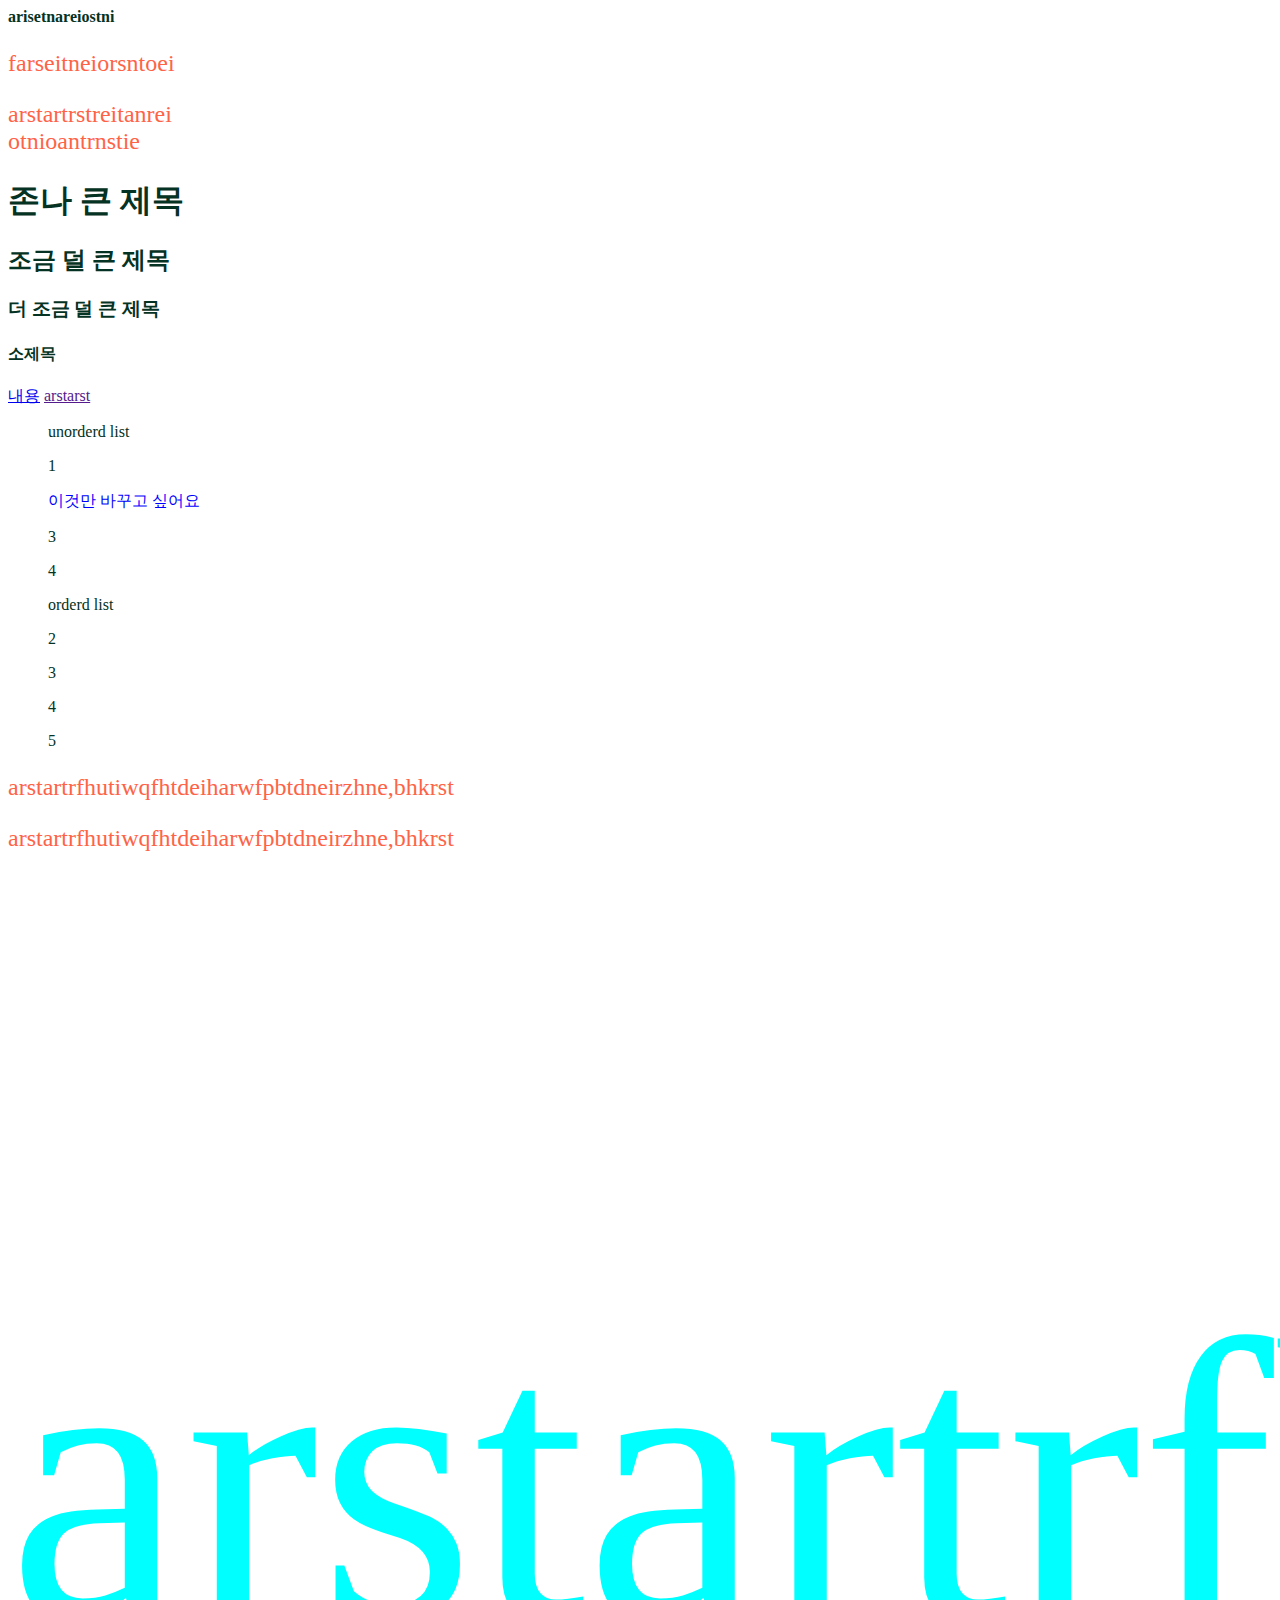
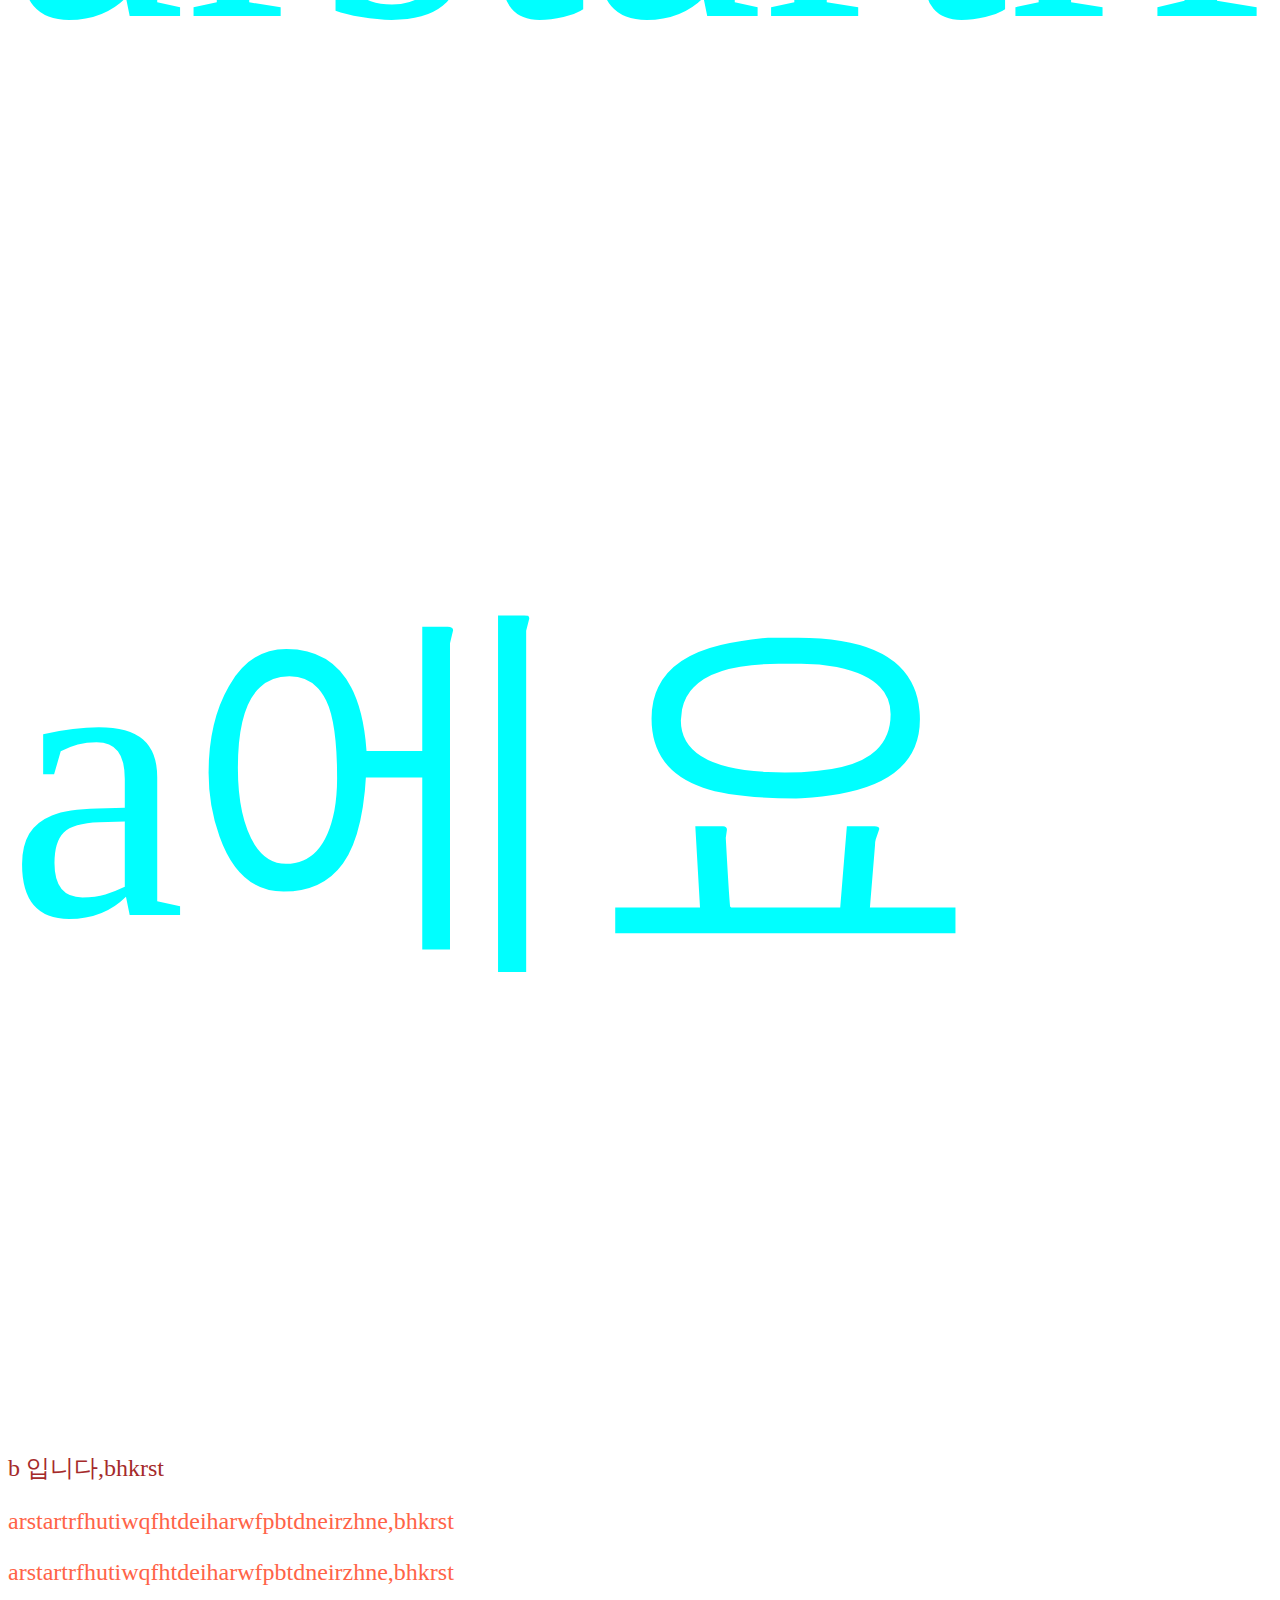
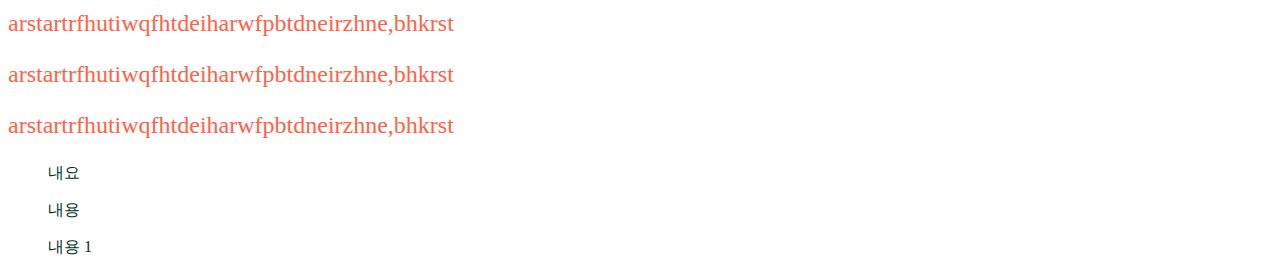
<file: arst/index.html>
<html>
  <head>
    <title>tlqkf</title>
    <link rel="stylesheet" href="style.css" />
  </head>
  <body>
    <strong>arisetnareiostni</strong>
    <p class="param first fuckyou" id="느거멍-꽝">farseitneiorsntoei</p>
    <p>arstartrstreitanrei<br />otnioantrnstie</p>
    <h1>존나 큰 제목</h1>
    <h2>조금 덜 큰 제목</h2>
    <h3>더 조금 덜 큰 제목</h3>
    <h4>소제목</h4>
    <a href="https://www.google.com" target="_blank">내용</a>
    <a href="">arstarst</a>
    <ul>
      unorderd list
    </ul>
    <ul>
      1
    </ul>
    <ul id="애미시발">
      이것만 바꾸고 싶어요
    </ul>
    <ul>
      3
    </ul>
    <ul>
      4
    </ul>
    <ol>
      orderd list
    </ol>
    <ol>
      2
    </ol>
    <ol>
      3
    </ol>
    <ol>
      4
    </ol>
    <ol>
      5
    </ol>

    <div>
      <p>arstartrfhutiwqfhtdeiharwfpbtdneirzhne,bhkrst</p>
      <p>arstartrfhutiwqfhtdeiharwfpbtdneirzhne,bhkrst</p>
      <p id="넌-특별해">arstartrfhutiwqfhtdeiharwfpbtdneirzhne,bhkrst</p>
      <p class="a" id="넌-특별해">a에요</p>
      <p class="a b c">b 입니다,bhkrst</p>
      <p>arstartrfhutiwqfhtdeiharwfpbtdneirzhne,bhkrst</p>
      <p>arstartrfhutiwqfhtdeiharwfpbtdneirzhne,bhkrst</p>
      <p>arstartrfhutiwqfhtdeiharwfpbtdneirzhne,bhkrst</p>
      <p>arstartrfhutiwqfhtdeiharwfpbtdneirzhne,bhkrst</p>
      <p>arstartrfhutiwqfhtdeiharwfpbtdneirzhne,bhkrst</p>
    </div>

    <div>
      <ol>
        내요
      </ol>
      <ol>
        내용
      </ol>
      <ol>
        내용 1
      </ol>
    </div>
  </body>
</html>
</file>
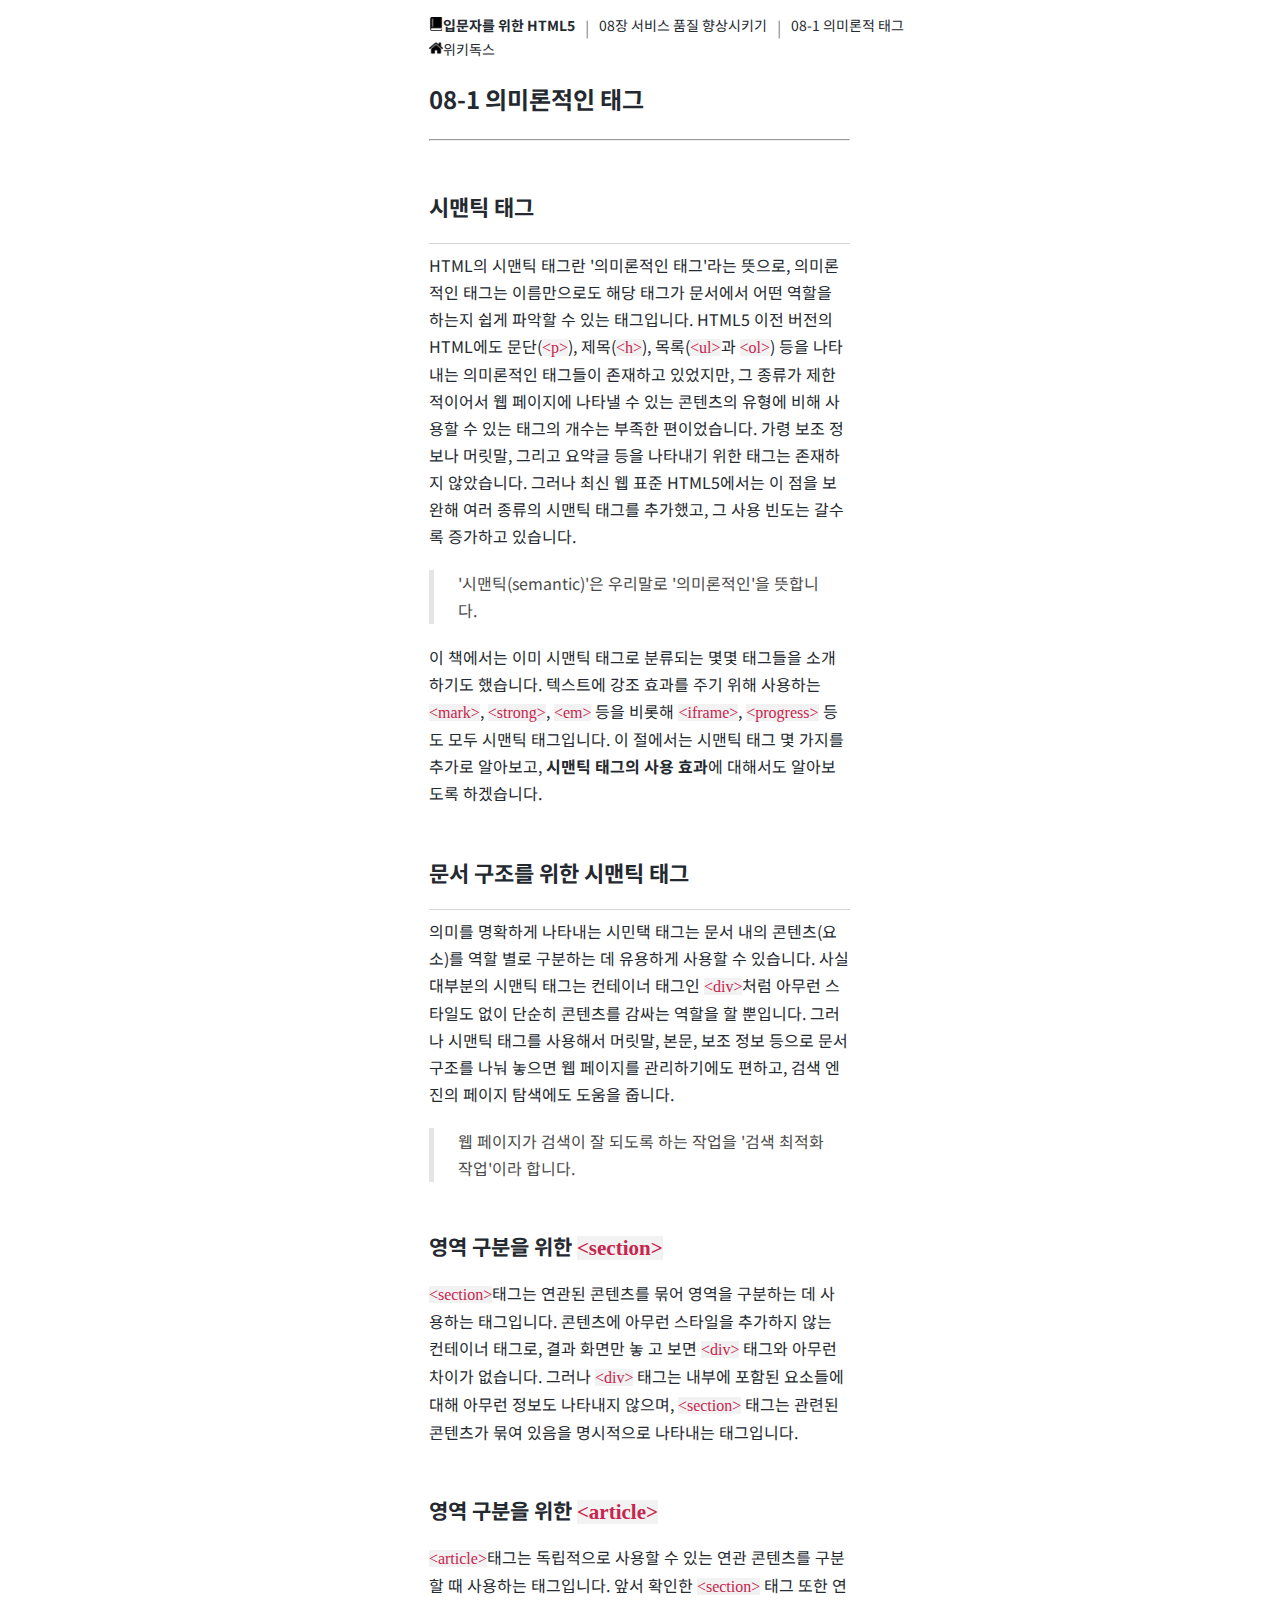
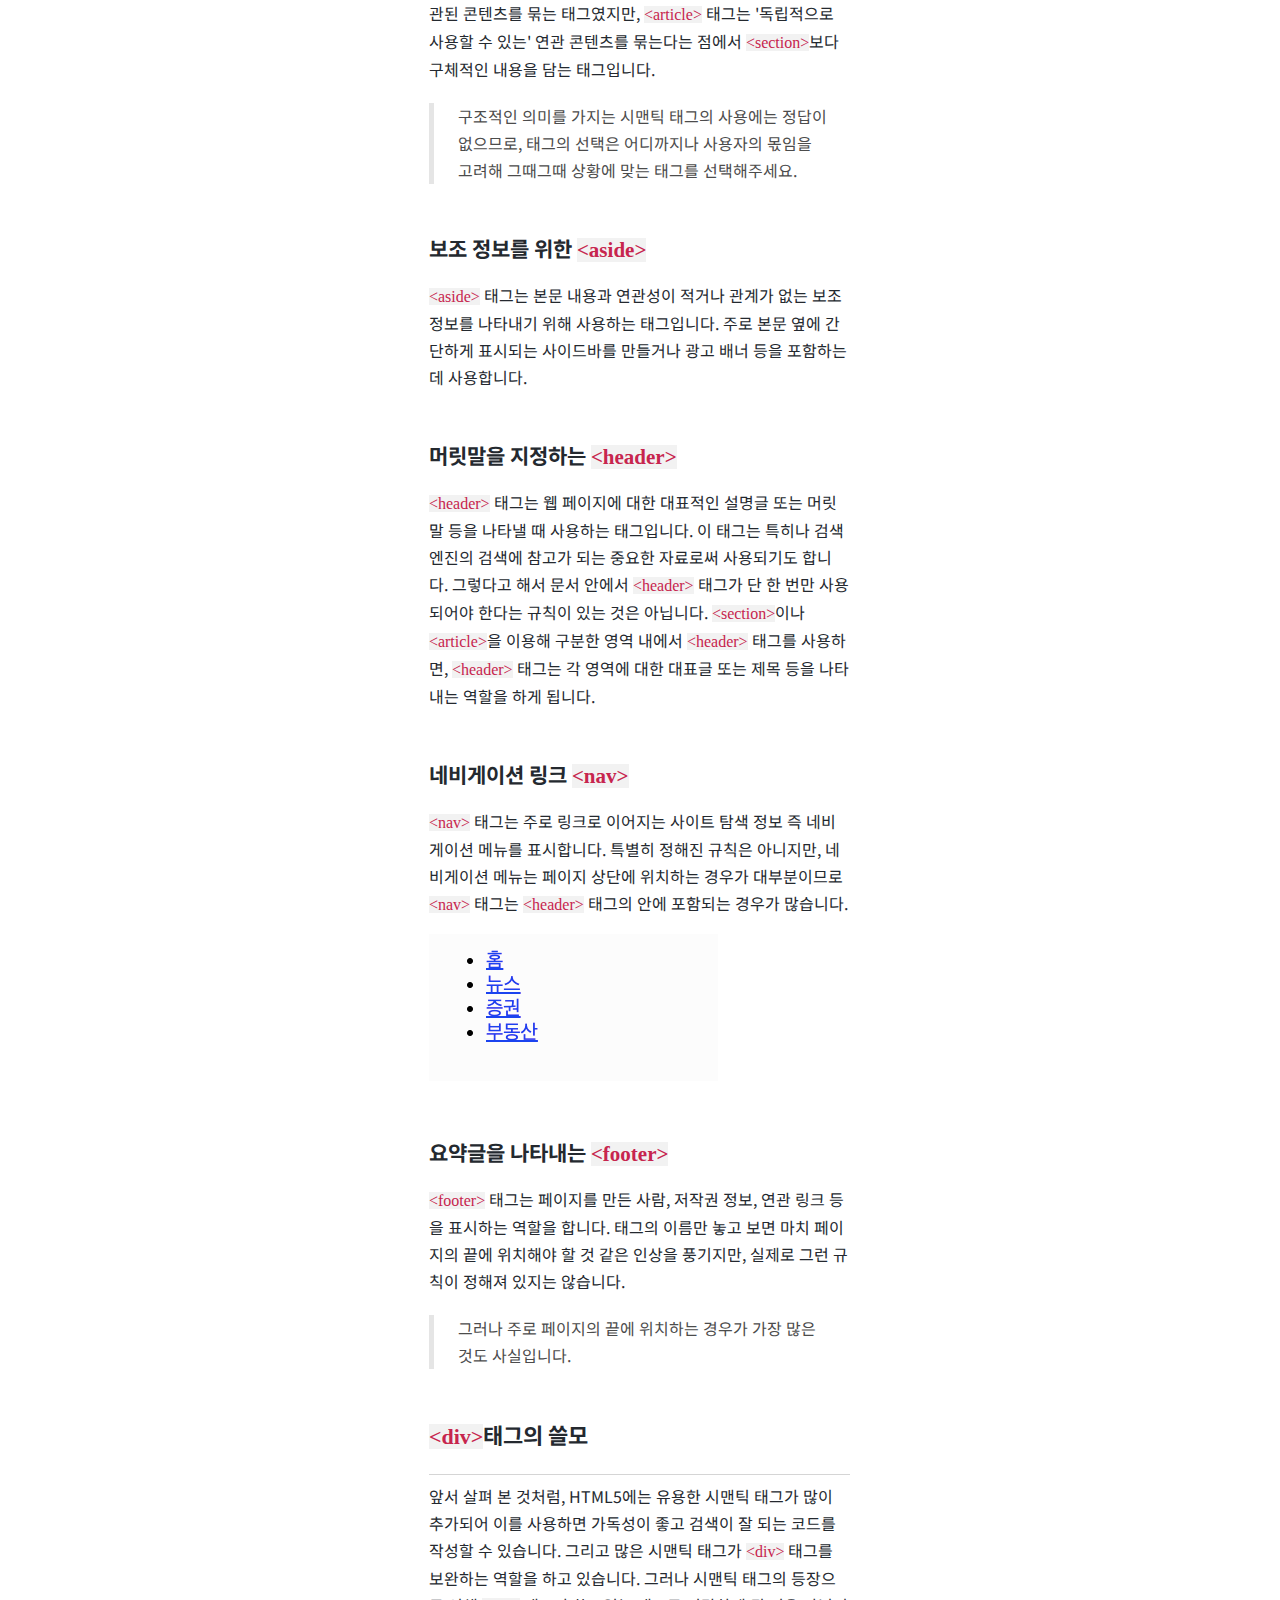
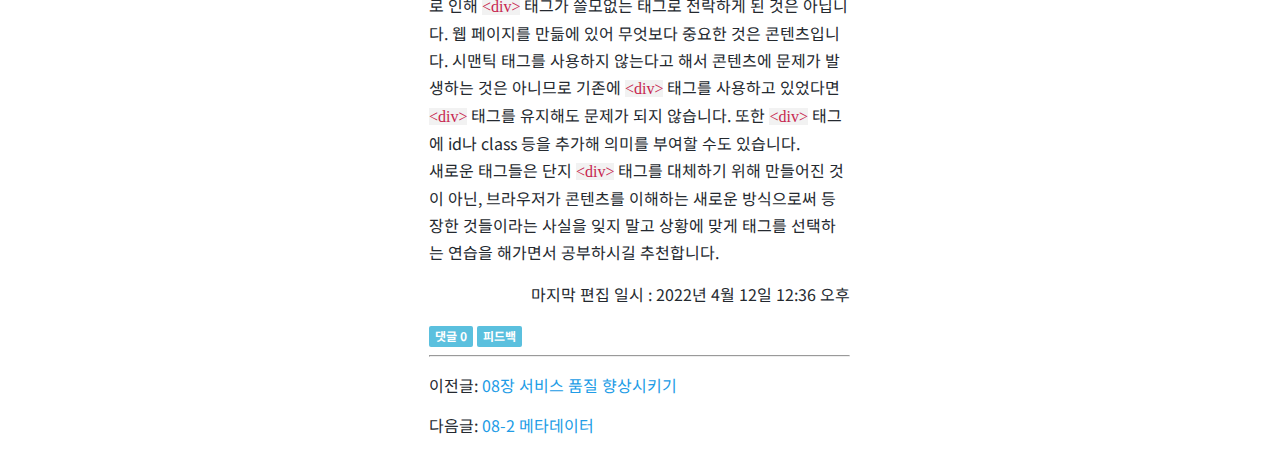
<file: arst/164661/index.html>
<!DOCTYPE html>
<html lang="en">
  <head>
    <meta charset="UTF-8" />
    <meta name="viewport" content="width=device-width, initial-scale=1.0" />
    <title>08-1 의미론적인 태그 - 입문자를 위한 HTML5</title>
    <link rel="stylesheet" href="style.css" />
  </head>
  <body>
    <div class="sidebar"></div>
    <div class="main-contents">
      <header>
        <section class="upper-header">
          <div class="upper-header--left">
            <li>
              <strong
                ><img src="img/book.png" alt="book icon" class="icon" /><a
                  class="upper-header--left--a"
                  href="https://www.youtube.com/watch?v=dQw4w9WgXcQ"
                  >입문자를 위한 HTML5</a
                ></strong
              >
            </li>
            <span class="구분자"></span>
            <li>
              <a
                class="upper-header--left--a"
                href="https://www.youtube.com/watch?v=dQw4w9WgXcQ"
                >08장 서비스 품질 향상시키기</a
              >
            </li>
            <span class="구분자"></span>
            <li>
              <a
                class="upper-header--left--a"
                href="https://www.youtube.com/watch?v=dQw4w9WgXcQ"
                >08-1 의미론적 태그</a
              >
            </li>
          </div>
          <div class="upper-header--right">
            <li>
              <img src="img/home.png" alt="home icon" class="icon" />위키독스
            </li>
          </div>
        </section>
        <section class="article">
          <div class="article article--sub">
            <p class="tltle-1">08-1 의미론적인 태그</p>
            <hr class="hr--title-1" />
            <p class="tltle-2">시맨틱 태그</p>
            <hr class="hr--title-2" />
            <span
              >HTML의 시맨틱 태그란 '의미론적인 태그'라는 뜻으로, 의미론적인
              태그는 이름만으로도 해당 태그가 문서에서 어떤 역할을 하는지 쉽게
              파악할 수 있는 태그입니다. HTML5 이전 버전의 HTML에도 문단(<span
                class="code"
                >&lt;p&gt;</span
              >), 제목(<span class="code">&lt;h&gt;</span>), 목록(<span
                class="code"
                >&lt;ul&gt;</span
              >과 <span class="code">&lt;ol&gt;</span>) 등을 나타내는 의미론적인
              태그들이 존재하고 있었지만, 그 종류가 제한적이어서 웹 페이지에
              나타낼 수 있는 콘텐츠의 유형에 비해 사용할 수 있는 태그의 개수는
              부족한 편이었습니다. 가령 보조 정보나 머릿말, 그리고 요약글 등을
              나타내기 위한 태그는 존재하지 않았습니다. 그러나 최신 웹 표준
              HTML5에서는 이 점을 보완해 여러 종류의 시맨틱 태그를 추가했고, 그
              사용 빈도는 갈수록 증가하고 있습니다.

              <p class="인용구">
                '시맨틱(semantic)'은 우리말로 '의미론적인'을 뜻합니다.
              </p>

              이 책에서는 이미 시맨틱 태그로 분류되는 몇몇 태그들을 소개하기도
              했습니다. 텍스트에 강조 효과를 주기 위해 사용하는
              <span class="code">&lt;mark&gt;</span>,
              <span class="code">&lt;strong&gt;</span>,
              <span class="code">&lt;em&gt;</span> 등을 비롯해
              <span class="code">&lt;iframe&gt;</span>,
              <span class="code">&lt;progress&gt;</span> 등도 모두 시맨틱
              태그입니다. 이 절에서는 시맨틱 태그 몇 가지를 추가로 알아보고,
              <strong>시맨틱 태그의 사용 효과</strong>에 대해서도 알아보도록
              하겠습니다.
            </span>
          </div>
          <div class="article article--sub">
            <p class="tltle-2">문서 구조를 위한 시맨틱 태그</p>
            <hr class="hr--title-2" />
            <span
              >의미를 명확하게 나타내는 시민택 태그는 문서 내의 콘텐츠(요소)를
              역할 별로 구분하는 데 유용하게 사용할 수 있습니다. 사실 대부분의
              시맨틱 태그는 컨테이너 태그인
              <span class="code">&lt;div&gt;</span>처럼 아무런 스타일도 없이
              단순히 콘텐츠를 감싸는 역할을 할 뿐입니다. 그러나 시맨틱 태그를
              사용해서 머릿말, 본문, 보조 정보 등으로 문서 구조를 나눠 놓으면 웹
              페이지를 관리하기에도 편하고, 검색 엔진의 페이지 탐색에도 도움을
              줍니다.

              <p class="인용구">
                웹 페이지가 검색이 잘 되도록 하는 작업을 '검색 최적화 작업'이라
                합니다.
              </p>
            </span>
            <p class="title-3">
              영역 구분을 위한 <span class="code">&lt;section&gt;</span>
            </p>
            <span
              ><span class="code">&lt;section&gt;</span>태그는 연관된 콘텐츠를
              묶어 영역을 구분하는 데 사용하는 태그입니다. 콘텐츠에 아무런
              스타일을 추가하지 않는 컨테이너 태그로, 결과 화면만 놓 고 보면
              <span class="code">&lt;div&gt;</span> 태그와 아무런 차이가
              없습니다. 그러나 <span class="code">&lt;div&gt;</span> 태그는
              내부에 포함된 요소들에 대해 아무런 정보도 나타내지 않으며,
              <span class="code">&lt;section&gt;</span> 태그는 관련된 콘텐츠가
              묶여 있음을 명시적으로 나타내는 태그입니다.
            </span>
            <p class="title-3">
              영역 구분을 위한 <span class="code">&lt;article&gt;</span>
            </p>
            <span
              ><span class="code">&lt;article&gt;</span>태그는 독립적으로 사용할
              수 있는 연관 콘텐츠를 구분할 때 사용하는 태그입니다. 앞서 확인한
              <span class="code">&lt;section&gt;</span> 태그 또한 연관된
              콘텐츠를 묶는 태그였지만,
              <span class="code">&lt;article&gt;</span> 태그는 '독립적으로
              사용할 수 있는' 연관 콘텐츠를 묶는다는 점에서
              <span class="code">&lt;section&gt;</span>보다 구체적인 내용을 담는
              태그입니다.

              <p class="인용구">
                구조적인 의미를 가지는 시맨틱 태그의 사용에는 정답이 없으므로,
                태그의 선택은 어디까지나 사용자의 몫임을 고려해 그때그때 상황에
                맞는 태그를 선택해주세요.
              </p>
            </span>
            <p class="title-3">
              보조 정보를 위한 <span class="code">&lt;aside&gt;</span>
            </p>
            <span
              ><span class="code">&lt;aside&gt;</span> 태그는 본문 내용과
              연관성이 적거나 관계가 없는 보조 정보를 나타내기 위해 사용하는
              태그입니다. 주로 본문 옆에 간단하게 표시되는 사이드바를 만들거나
              광고 배너 등을 포함하는 데 사용합니다.
            </span>
            <p class="title-3">
              머릿말을 지정하는 <span class="code">&lt;header&gt;</span>
            </p>
            <span
              ><span class="code">&lt;header&gt;</span> 태그는 웹 페이지에 대한
              대표적인 설명글 또는 머릿말 등을 나타낼 때 사용하는 태그입니다. 이
              태그는 특히나 검색 엔진의 검색에 참고가 되는 중요한 자료로써
              사용되기도 합니다. 그렇다고 해서 문서 안에서
              <span class="code">&lt;header&gt;</span> 태그가 단 한 번만
              사용되어야 한다는 규칙이 있는 것은 아닙니다.
              <span class="code">&lt;section&gt;</span>이나
              <span class="code">&lt;article&gt;</span>을 이용해 구분한 영역
              내에서 <span class="code">&lt;header&gt;</span> 태그를 사용하면,
              <span class="code">&lt;header&gt;</span> 태그는 각 영역에 대한
              대표글 또는 제목 등을 나타내는 역할을 하게 됩니다.
            </span>
            <p class="title-3">
              네비게이션 링크 <span class="code">&lt;nav&gt;</span>
            </p>
            <span
              ><span class="code">&lt;nav&gt;</span> 태그는 주로 링크로 이어지는
              사이트 탐색 정보 즉 네비게이션 메뉴를 표시합니다. 특별히 정해진
              규칙은 아니지만, 네비게이션 메뉴는 페이지 상단에 위치하는 경우가
              대부분이므로 <span class="code">&lt;nav&gt;</span> 태그는
              <span class="code">&lt;header&gt;</span> 태그의 안에 포함되는
              경우가 많습니다.
              <p class="big-code"></p>
              <img
                src="img/description_for_nav.png"
                alt="this is what nav descript on it"
              />
            </span>
            <p class="title-3">
              요약글을 나타내는 <span class="code">&lt;footer&gt;</span>
            </p>
            <span
              ><span class="code">&lt;footer&gt;</span> 태그는 페이지를 만든
              사람, 저작권 정보, 연관 링크 등을 표시하는 역할을 합니다. 태그의
              이름만 놓고 보면 마치 페이지의 끝에 위치해야 할 것 같은 인상을
              풍기지만, 실제로 그런 규칙이 정해져 있지는 않습니다.

              <p class="인용구">
                그러나 주로 페이지의 끝에 위치하는 경우가 가장 많은 것도
                사실입니다.
              </p>
            </span>
          </div>
          <div class="article article--sub">
            <p class="tltle-2">
              <span class="code">&lt;div&gt;</span>태그의 쓸모
            </p>
            <hr class="hr--title-2" />
            <span
              >앞서 살펴 본 것처럼, HTML5에는 유용한 시맨틱 태그가 많이 추가되어
              이를 사용하면 가독성이 좋고 검색이 잘 되는 코드를 작성할 수
              있습니다. 그리고 많은 시맨틱 태그가
              <span class="code">&lt;div&gt;</span> 태그를 보완하는 역할을 하고
              있습니다. 그러나 시맨틱 태그의 등장으로 인해
              <span class="code">&lt;div&gt;</span> 태그가 쓸모없는 태그로
              전락하게 된 것은 아닙니다. 웹 페이지를 만듦에 있어 무엇보다 중요한
              것은 콘텐츠입니다. 시맨틱 태그를 사용하지 않는다고 해서 콘텐츠에
              문제가 발생하는 것은 아니므로 기존에
              <span class="code">&lt;div&gt;</span> 태그를 사용하고 있었다면
              <span class="code">&lt;div&gt;</span> 태그를 유지해도 문제가 되지
              않습니다. 또한 <span class="code">&lt;div&gt;</span> 태그에 id나
              class 등을 추가해 의미를 부여할 수도 있습니다.
            </span>
            <br />
            <span>
              새로운 태그들은 단지 <span class="code">&lt;div&gt;</span> 태그를
              대체하기 위해 만들어진 것이 아닌, 브라우저가 콘텐츠를 이해하는
              새로운 방식으로써 등장한 것들이라는 사실을 잊지 말고 상황에 맞게
              태그를 선택하는 연습을 해가면서 공부하시길 추천합니다.
            </span>
          </div>
          <div class="article--footer-upper">
            <p>마지막 편집 일시 : 2022년 4월 12일 12:36 오후</p>
          </div>
          <div class="article--footer-footer">
            <!-- TODO 여기에 댓글과 피드백 모달을 입력 -->
            <button class="button--reply" type="button">댓글</button>
            <button class="button--feedback" type="button">피드백</button>
            <div class="reply">
              <span class="reply reply-front"
                >※ 댓글 작성은 로그인이 필요합니다.</span
              >
              <a
                href="https://www.youtube.com/watch?v=dQw4w9WgXcQ"
                class="reply reply-back"
                >(또는 피드백을 이용해 주세요.)</a
              >
            </div>
            <div class="modal-feedback">
              <div class="modal-feedback--wrapper">
                <div class="modal-feedback--header">
                  <div class="tltle-2" style="margin-top: 0px">
                    이 페이지에 대한 피드백을 남겨주세요
                  </div>
                </div>
                <hr class="hr--title-2" />
                <div class="modal-feedback--article">
                  <div class="modal-feedback--title3">답장받을 이메일 주소</div>
                  <input
                    type="email"
                    placeholder="Email"
                    name="Email"
                    required
                    form="comments"
                  />
                  <div class="modal-feedback--title3">하고 싶은 말</div>
                  <textarea
                    name="contents"
                    cols="50"
                    rows="5"
                    required
                    form="comments"
                    minlength="5"
                  ></textarea>
                  <div id="modal-feedback--noti">
                    ※ 피드백은 저자에게 e-메일로 전달됩니다.
                  </div>
                  <form action="" id="comments"></form>
                </div>
                <hr class="hr--title-2" />
                <div class="modal-feedback--footer">
                  <button
                    class="button-close"
                    id="modal-feedback--button-close"
                  >
                    close
                  </button>
                  <button
                    class="button-submit"
                    id="modal-feedback--button-submit"
                    form="comments"
                  >
                    전송하기
                  </button>
                </div>
              </div>
            </div>
          </div>
        </section>
      </header>
      <hr class="hr--title-1" />
      <footer>
        <p class="footer--prev">
          이전글:
          <a
            class="footer--a"
            href="https://www.youtube.com/watch?v=dQw4w9WgXcQ"
            >08장 서비스 품질 향상시키기</a
          >
        </p>
        <p class="footer--next">
          다음글:
          <a
            class="footer--a"
            href="https://www.youtube.com/watch?v=dQw4w9WgXcQ"
            >08-2 메타데이터</a
          >
        </p>
      </footer>
    </div>
    <div class="right-margin"></div>
    <script src="replyBtn.js"></script>
    <script src="feedback.js"></script>
  </body>
</html>
</file>
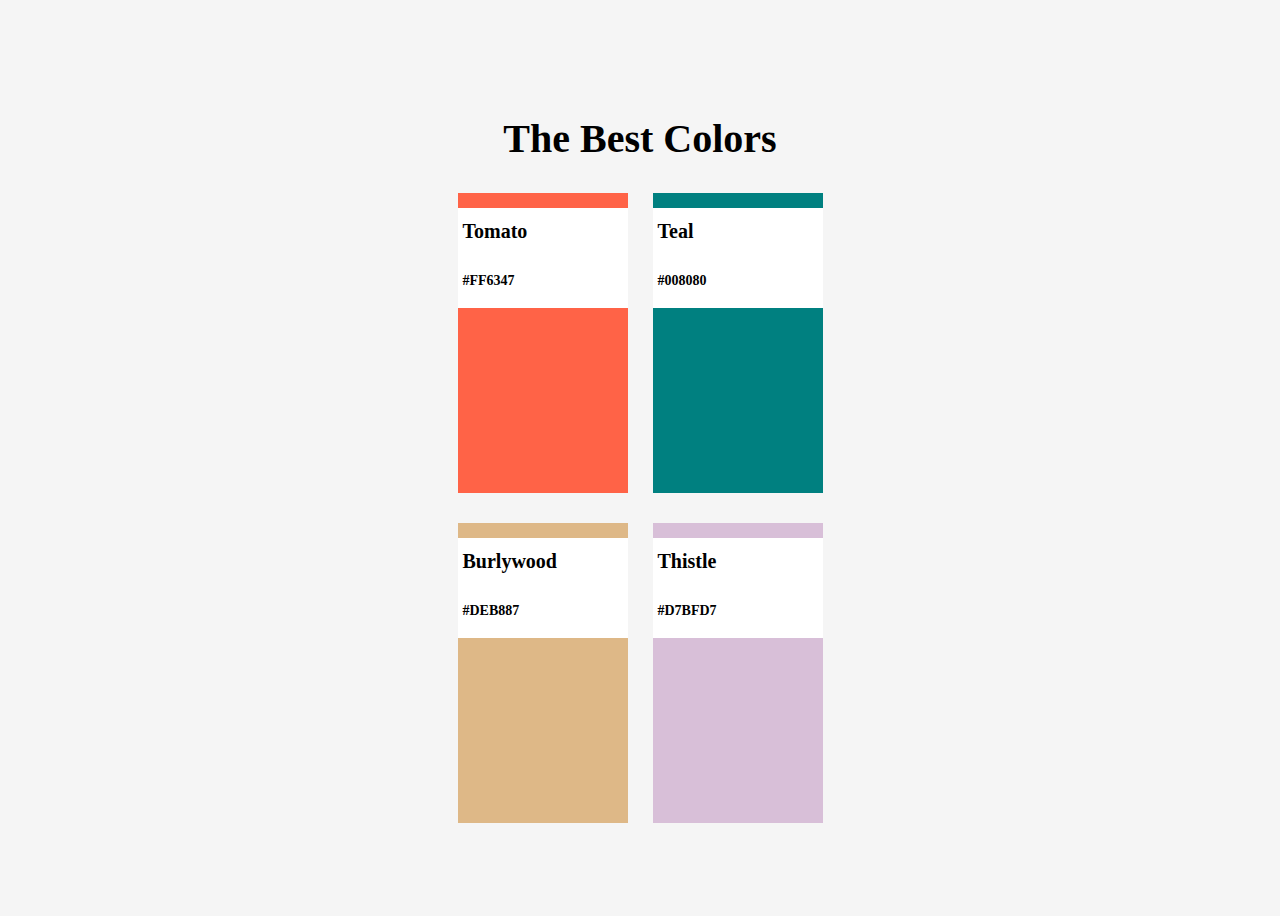
<file: exam_storage/exam_1/css/index.html>
<!DOCTYPE html>
<html lang="ko-kr">
  <head>
    <meta charset="UTF-8" />
    <meta http-equiv="X-UA-Compatible" content="IE=edge" />
    <meta name="viewport" content="width=device-width, initial-scale=1.0" />
    <link rel="stylesheet" href="style.css" />
    <style>
      html {
        font-family: Georgia, "Times New Roman", Times, serif;
        color: whitesmoke;
        background-color: whitesmoke;
      }
    </style>
    <title>colour palette</title>
  </head>
  <body>
    <header>
      <h1>The Best Colors</h1>
    </header>
    <section>
      <div class="palette first frame" id="tomato">
        <div class="label">
          <div class="color-name" id="">
            <h2>Tomato</h2>
          </div>
          <div class="color-hexa" id="">
            <h3>#FF6347</h3>
          </div>
        </div>
      </div>
      <div class="palette second frame" id="teal">
        <div class="label">
          <div class="color-name" id="">
            <h2>Teal</h2>
          </div>
          <div class="color-hexa" id="">
            <h3>#008080</h3>
          </div>
        </div>
      </div>
      <div class="palette third frame" id="burlywood">
        <div class="label">
          <div class="color-name" id="">
            <h2>Burlywood</h2>
          </div>
          <div class="color-hexa" id="">
            <h3>#DEB887</h3>
          </div>
        </div>
      </div>
      <div class="palette fourth frame" id="thistle">
        <div class="label">
          <div class="color-name" id="">
            <h2>Thistle</h2>
          </div>
          <div class="color-hexa" id="">
            <h3>#D7BFD7</h3>
          </div>
        </div>
      </div>
    </section>
  </body>
</html>
</file>
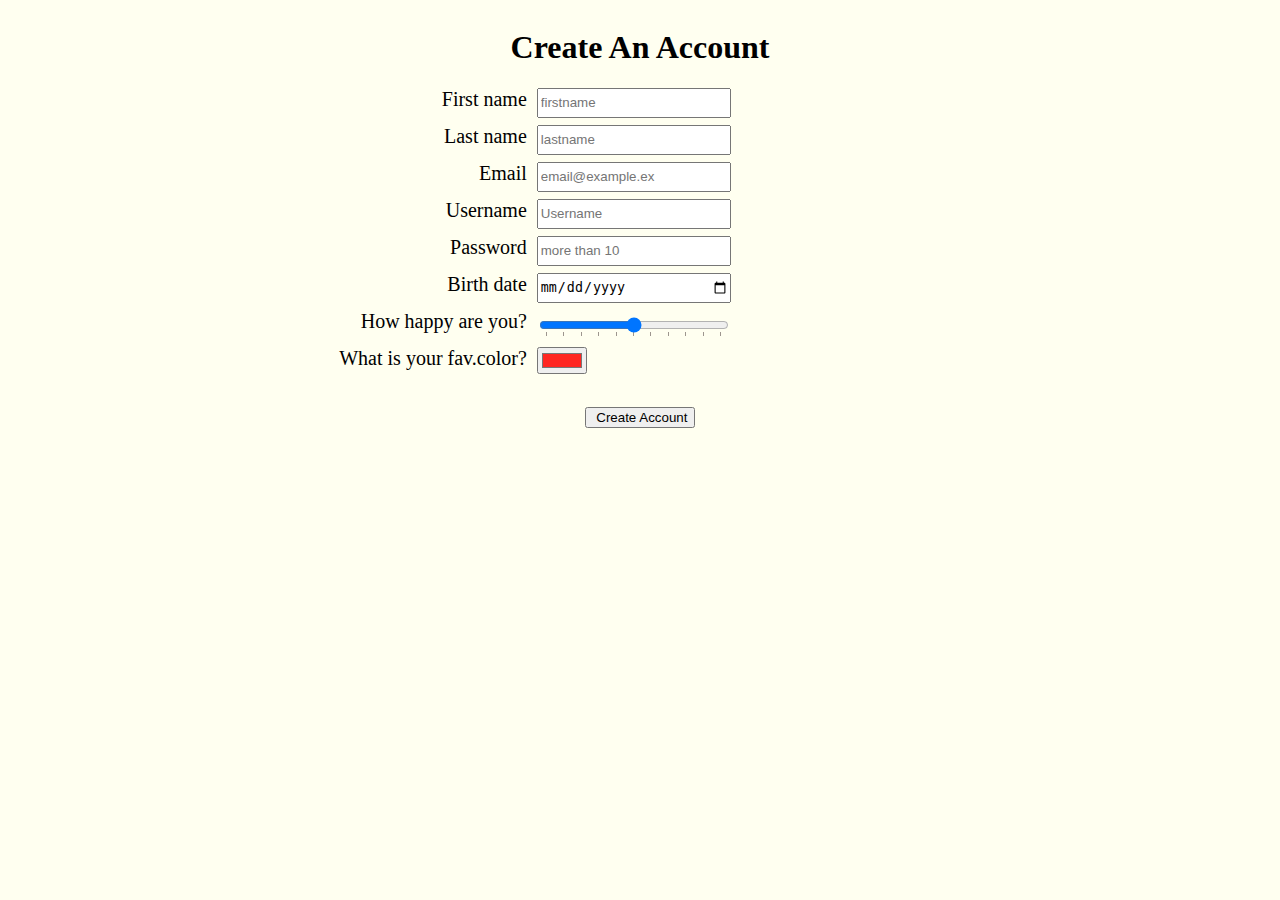
<file: exam_storage/exam_1/html/index.html>
<!DOCTYPE html>
<html lang="ko-kr">
  <head>
    <meta charset="utf-8" />
    <meta name="viewport" content="width=device-width, initial-scale=1.0" />
    <link rel="stylesheet" href="style.css" />
    <style>
      #abstract {
        font-size: 32px;
        /* ha! i did it! */
        font-family: Georgia, "Times New Roman", Times, serif;
        font-stretch: narrower;
        font-weight: bold;
        font-variant: wider;
        font-kerning: fuck everything out of order;
      }
    </style>
    <title>sign in</title>
    <datalist id="step-over-flow">
      <option value="00" label="N at all"></option>
      <option value="10"></option>
      <option value="20"></option>
      <option value="30"></option>
      <option value="40"></option>
      <option value="50"></option>
      <option value="60"></option>
      <option value="70"></option>
      <option value="80"></option>
      <option value="90"></option>
      <option value="100" label="Totaly"></option>
    </datalist>
  </head>
  <body>
    <!-- hello everyone -->
    <header>
      <h1 id="abstract">Create An Account</h1>
    </header>
    <form id="grid-form">
      <label class="grid-cell grid-label" for="firstname"> First name</label>
      <input
        class="grid-cell grid-input"
        type="text"
        id="firstname"
        placeholder="firstname"
        required
      />

      <label class="grid-cell grid-label" for="lastname">Last name</label>
      <input
        class="grid-cell grid-input"
        type="text"
        id="lastname"
        placeholder="lastname"
        required
      />

      <label class="grid-cell grid-label" for="email">Email</label>
      <input
        class="grid-cell grid-input"
        type="email"
        id="email"
        placeholder="email@example.ex"
        required
      />

      <label class="grid-cell grid-label" for="usename">Username</label>
      <input
        class="grid-cell grid-input"
        type="text"
        id="usename"
        placeholder="Username"
        required
      />

      <label class="grid-cell grid-label" for="password"> Password</label>
      <input
        class="grid-cell grid-input"
        type="password"
        id="password"
        placeholder="more than 10"
        minlength="10"
        required
      />

      <label class="grid-cell grid-label" for="birthday">Birth date</label>
      <input
        class="grid-cell grid-input"
        type="date"
        id="birthday"
        placeholder="birthday"
        required
      />
      <!-- <label for="happy">How happy are you?</label>
      <input
        type="range"
        class="range"
        id="happy"
        value="happy"
        min="0"
        max="10"
        step="1"
      /> -->

      <label class="grid-cell grid-label" for="happyier"
        >How happy are you?</label
      >
      <input
        class="grid-cell grid-input range"
        type="range"
        id="happyier"
        list="step-over-flow"
        step="5"
        required
      />

      <label class="grid-cell grid-label" for="favcount"
        >What is your fav.color?</label
      >
      <input
        class="grid-cell grid-input"
        type="color"
        id="favcount"
        value="#ff2621"
        required
      />
    </form>
    <footer>
      <input type="submit" value=" Create Account" form="grid-form" />
    </footer>
  </body>
</html>
</file>
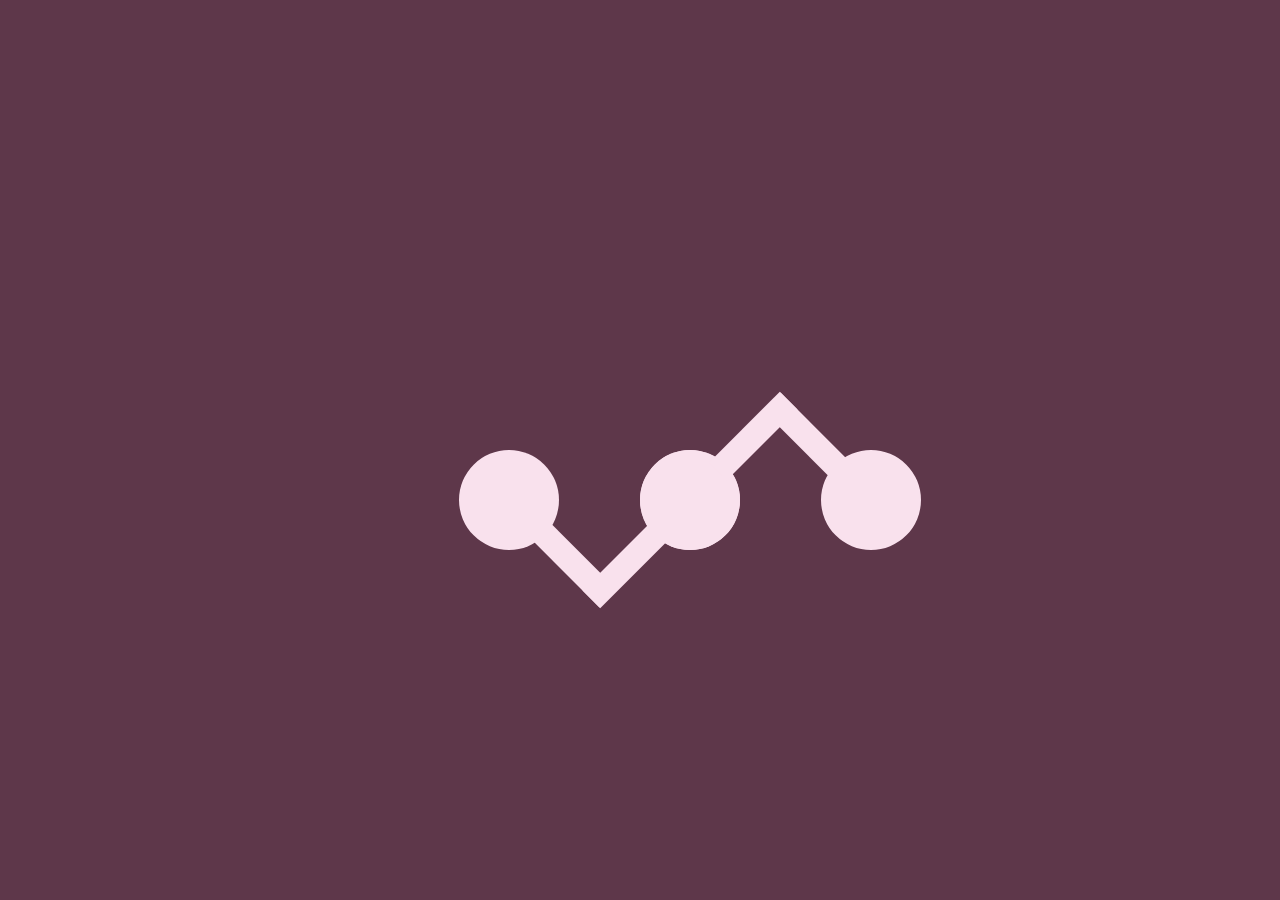
<file: exam_storage/exam_storage/a/index.html>
<!DOCTYPE html>
<html lang="en">
  <head>
    <meta charset="UTF-8" />
    <meta name="viewport" content="width=device-width, initial-scale=1.0" />
    <title>a</title>
    <link rel="stylesheet" href="style.css" />
  </head>
  <body>
    <div class="frame">
      <div class="obj obj-1">
        <div class="head"></div>
        <div class="tail"></div>
      </div>
      <div class="obj obj-2">
        <div class="head"></div>
        <div class="tail"></div>
      </div>
      <div class="obj obj-3">
        <div class="head"></div>
        <div class="tail"></div>
      </div>
      <div class="obj obj-4">
        <div class="head"></div>
        <div class="tail"></div>
      </div>
    </div>
  </body>
</html>
</file>
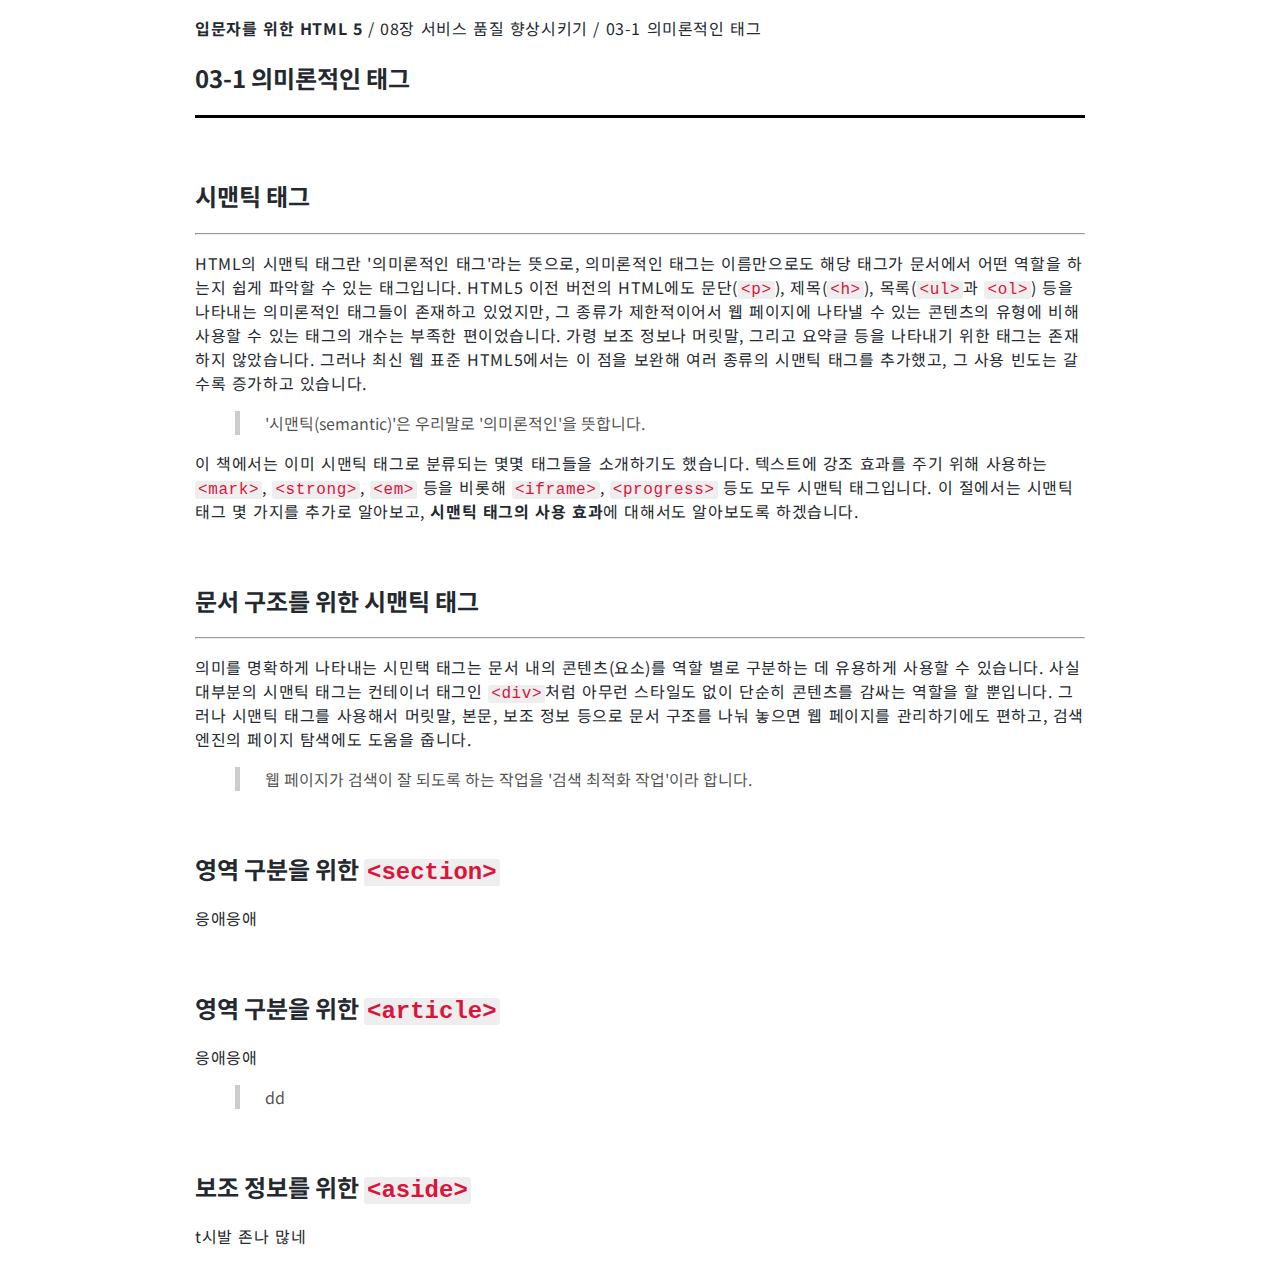
<file: arst/potato.html>
<!DOCTYPE html>
<html lang="en">
  <head>
    <meta charset="UTF-8" />
    <meta name="viewport" content="width=device-width, initial-scale=1.0" />
    <title>08-1 의미론적인 태그 - 입문자를 위한 html 5</title>
    <link rel="stylesheet" href="kth.css" />
  </head>
  <body>
    <p>
      <strong>입문자를 위한 HTML 5</strong> / 08장 서비스 품질 향상시키기 / 03-1
      의미론적인 태그
    </p>
    <h2 class="title">03-1 의미론적인 태그</h2>
    <hr class="section-line" />
    <p>ㅤ</p>
    <h2>시맨틱 태그</h2>
    <hr />
    <p>
      HTML의 시맨틱 태그란 '의미론적인 태그'라는 뜻으로, 의미론적인 태그는
      이름만으로도 해당 태그가 문서에서 어떤 역할을 하는지 쉽게 파악할 수 있는
      태그입니다. HTML5 이전 버전의 HTML에도 문단(<code>&lt;p&gt;</code>),
      제목(<code>&lt;h&gt;</code>), 목록(<code>&lt;ul&gt;</code>과
      <code>&lt;ol&gt;</code>) 등을 나타내는 의미론적인 태그들이 존재하고
      있었지만, 그 종류가 제한적이어서 웹 페이지에 나타낼 수 있는 콘텐츠의
      유형에 비해 사용할 수 있는 태그의 개수는 부족한 편이었습니다. 가령 보조
      정보나 머릿말, 그리고 요약글 등을 나타내기 위한 태그는 존재하지
      않았습니다. 그러나 최신 웹 표준 HTML5에서는 이 점을 보완해 여러 종류의
      시맨틱 태그를 추가했고, 그 사용 빈도는 갈수록 증가하고 있습니다.
    </p>
    <blockquote>
      '시맨틱(semantic)'은 우리말로 '의미론적인'을 뜻합니다.
    </blockquote>
    <p>
      이 책에서는 이미 시맨틱 태그로 분류되는 몇몇 태그들을 소개하기도 했습니다.
      텍스트에 강조 효과를 주기 위해 사용하는 <code>&lt;mark&gt;</code>,
      <code>&lt;strong&gt;</code>, <code>&lt;em&gt;</code> 등을 비롯해
      <code>&lt;iframe&gt;</code>, <code>&lt;progress&gt;</code>
      등도 모두 시맨틱 태그입니다. 이 절에서는 시맨틱 태그 몇 가지를 추가로
      알아보고,
      <strong>시맨틱 태그의 사용 효과</strong>에 대해서도 알아보도록 하겠습니다.
    </p>
    <p>ㅤ</p>
    <h2>문서 구조를 위한 시맨틱 태그</h2>
    <hr />
    <p>
      의미를 명확하게 나타내는 시민택 태그는 문서 내의 콘텐츠(요소)를 역할 별로
      구분하는 데 유용하게 사용할 수 있습니다. 사실 대부분의 시맨틱 태그는
      컨테이너 태그인 <code>&lt;div&gt;</code>처럼 아무런 스타일도 없이 단순히
      콘텐츠를 감싸는 역할을 할 뿐입니다. 그러나 시맨틱 태그를 사용해서 머릿말,
      본문, 보조 정보 등으로 문서 구조를 나눠 놓으면 웹 페이지를 관리하기에도
      편하고, 검색 엔진의 페이지 탐색에도 도움을 줍니다.
    </p>
    <blockquote>
      웹 페이지가 검색이 잘 되도록 하는 작업을 '검색 최적화 작업'이라 합니다.
    </blockquote>
    <p>ㅤ</p>
    <h2>영역 구분을 위한 <code>&lt;section&gt;</code></h2>
    <p>응애응애</p>
    <p>ㅤ</p>
    <h2>영역 구분을 위한 <code>&lt;article&gt;</code></h2>
    <p>응애응애</p>
    <blockquote>dd</blockquote>
    <p>ㅤ</p>
    <h2>보조 정보를 위한 <code>&lt;aside&gt;</code></h2>
    <p>t시발 존나 많네</p>
  </body>
</html>
</file>
<file: arst/style.css>
p {
  font-size: 24px;
  color: tomato;
}

body {
  color: rgb(4, 50, 35);
}

/* ul {
  color: brown;
} */

#애미시발 {
  color: blue;
}

/* 느금마 */

#넌-특별해 {
  font-size: 400px;
  color: aqua;
}

.a {
  color: blueviolet;
}

.b {
  color: brown;
}
</file>
<file: arst/164661/style.css>
@import url("https://fonts.googleapis.com/css2?family=Noto+Sans+KR:wght@400;700&display=swap");

html {
  --main-text-color: #24292f;
  --main-quote-color: #e5e5e5;
  --link-color: #219ce6;
}
.main-contents {
  /* width: 40%; */
  /* margin-left: 30%; */
  position: relative;
}

body {
  font-family: "Noto Sans KR", sans-serif;
  color: var(--main-text-color);
  display: grid;
  grid-template-columns: 33.3% 33.3% 33.3%;
  margin-top: 15px;
}

.인용구 {
  border-left: 3px;
  border-left: 3px, solid, var(--main-quote-color);
  border-style: solid;
  border-color: var(--main-quote-color);
  border-width: 5px;
  border-top: none;
  border-right: none;
  border-bottom: none;
  padding-left: 24px;
  margin: 20px;
  margin-left: 0px;
  color: #4c4c4c;
}
a.footer--a:visited,
a.footer--a:link {
  color: var(--link-color);
  text-decoration: none;
}
a.upper-header--left--a:visited,
a.upper-header--left--a:link {
  color: var(--main-text-color);
  text-decoration: none;
}
.tltle-1 {
  font-size: 24px;
  font-weight: 700;
  line-height: 32px;
}
.tltle-2 {
  font-size: 22px;
  font-weight: 700;
  line-height: 30px;
  margin-top: 50px;
}
.title-3 {
  font-size: 21px;
  font-weight: 700;
  line-height: 28px;
  margin-top: 50px;
  margin-bottom: 18px;
}
div.article--sub > span {
  line-height: 27px;
}
.code {
  font-family: "consolas";
  color: #c7254e;
  background-color: #f2f2f2;
}
hr.hr--title-2 {
  height: 1px;
  border: none;
  color: black;
  background-color: #d5d5d5;
}
li {
  list-style: none;
}
.upper-header {
  display: flex;
  justify-content: space-between;
  flex-wrap: wrap;
}
.upper-header--left {
  display: flex;
  flex-wrap: wrap;
  flex-shrink: 0;
}
.upper-header--right {
  /* margin-top: 3em; */
}
/* .upper-header > div {
  justify-items: flex-end;
  align-items: flex-end;
} */
.upper-header > div > li {
  font-size: 14px;
}
.icon {
  height: 14px;
}
.구분자::before {
  content: "|";
  padding-left: 10px;
  padding-right: 10px;
  color: #4c4c4cbd;
}
.article--footer-upper {
  display: flex;
  justify-content: end;
}

.reply-front {
  color: #31708f;
}

.reply-back {
  color: #0c93e4;
}

a.reply-back {
  text-decoration: none;
}
div.reply > * {
  font-size: 12px;
  line-height: 20px;
}

div.reply {
  display: none;
}

.reply > * {
  display: inline;
}

button {
  font-family: "Noto Sans KR", sans-serif;
  font-weight: 700;
  font-size: 12px;
  line-height: 12px;
  color: #ffffff;
  background-color: #5bc0de;
  border: none;
  padding-top: 4px;
  padding-left: 6px;
  padding-right: 6px;
  padding-bottom: 5px;
  border-radius: 2px;
}

.modal-feedback {
  position: fixed;
  z-index: 1;
  padding-top: 100px;
  left: 0;
  top: 0;
  width: 100%; /* Full width */
  height: 100%; /* Full height */
  background-color: rgba(0, 0, 0, 0);
  display: none;
  justify-content: center;
}
.modal-feedback--wrapper {
  display: grid;
  grid-template-columns: 1;
  grid-template-rows: 10fr 1fr 40fr 1fr 10fr;
  width: 600px;
  height: 400px;
  background-color: #ffffff;
  border-radius: 5px;
}

.modal-feedback--header {
  display: flex;
  /* justify-content: start; */
  align-items: center;
}

.modal-feedback--wrapper > div > * {
  margin-left: 15px;
  margin-right: 15px;
}

/* ! 아래의 규칙은 위의 규칙과 순서 종속함! */
.modal-feedback--wrapper > hr {
  margin: 0px;
}

.modal-feedback--article {
  display: grid;
  grid-template-columns: 1;
}

.modal-feedback--article > * {
  box-sizing: border-box;
  max-width: 570px;
}

#modal-feedback--noti {
  font-size: 12px;
  line-height: 20px;
}

.modal-feedback--title3 {
  font-size: 16px;
  line-height: 27px;
  font-weight: 700;
  margin-top: 10px;
}

#modal-feedback--button-close,
#modal-feedback--button-submit {
  color: #333;
  background-color: #ffffff;
  font-size: 14px;
  line-height: 20px;
  font-weight: 400;
  border: 1px solid #ccc;
  border-radius: 4px;
  padding-top: 6px;
  padding-bottom: 6px;
  padding-left: 10px;
  padding-right: 10px;
  margin: 5px;
}

/* ! 아래의 규칙의 위의 규칙과 순서 종속함! */
#modal-feedback--button-submit {
  background-color: #337ab7;
  color: #fff;
  margin-right: 15px;
}

.modal-feedback--footer {
  display: flex;
  /* height: 30px; */
  align-items: center;
  justify-content: end;
}

.modal-feedback {
  transition: all 1s;
  transition-duration: 1s;
}

.modal-feedback--wrapper {
  transition: all 1s;
}

.transition--modal {
  /* transition: all 1s; */
  background-color: rgba(0, 0, 0, 0.5);
}
</file>
<file: exam_storage/exam_1/css/style.css>
/* section {
  display: flex;
  flex-flow: row wrap;
} */
:root {
  --frame-width: 170px;
}

body {
  height: 100vh;
  display: flex;
  flex-flow: column wrap;
  justify-content: center;
  align-items: center;
}
header {
  font-family: Georgia, "Times New Roman", Times, serif;
  /* font-size: 40px; */
  justify-self: center;
}

h1 {
  color: black;
  font-size: 40px;
}
h2 {
  font-size: 20px;
}
h3 {
  font-size: 14px;
}
section {
  display: grid;
  grid-template-columns: max-content max-content;
  grid-template-rows: 1fr 1fr;
  grid-auto-rows: max-content;
  grid-row-gap: 20px;
  grid-column-gap: 15px;
}
.label {
  background-color: white;
  display: flex;
  flex-flow: column nowrap;
  justify-content: flex-start;
  height: 100px;
  width: var(--frame-width);
  /* margin: 100px 50px 100px 50px; */
  color: brown;
  position: absolute;
  margin: 0px;
  border: 0px;
  top: 15px;
  left: 0px;
}
.label > {
  position: relative;
  color: black;
}

.frame {
  width: var(--frame-width);
  margin: 5px;
  position: relative;
  border: 0px;
  height: 300px;
}
.color-name {
  color: black;
  position: relative;
  margin: 0px 0px;
  border: 0px;
  left: 5px;
  top: -5px;
}
.color-hexa {
  color: black;
  font-family: "Times New Roman", Times, serif;
  position: relative;
  margin: 0px;
  border: 0px;
  left: 5px;
  top: -5px;
}

section > :nth-child(1) {
  background-color: tomato;
  color: tomato;
}

section > :nth-child(2) {
  background-color: teal;
  color: teal;
}

section > :nth-child(3) {
  background-color: burlywood;
  color: burlywood;
}

section > :nth-child(4) {
  background-color: thistle;
  color: thistle;
}
</file>
<file: exam_storage/exam_1/html/style.css>
html {
  background-color: ivory;
}
form {
  /* display:flex ; */
  /* align-items: flex-start; */
  display: grid;
  /* grid-template-areas:
    "a box b"
    "a box b"
    "a box b"; */
  grid-template-columns: max-content max-content 200px;
  grid-auto-rows: minmax(30px, auto);
  align-items: stretch;
  /* -ms-grid-row-align: 10px; */
  grid-row-gap: 7px;
  grid-column-gap: 10px;
}
form > {
  color: ivory;
}
form datalist {
  -ms-grid-layer: unset;
}
/* form input {
  grid-area: box;
  grid-column: 2 / span 1;
} */

/* form label {
  grid-area: a;
  grid-column: 1 / span 1;
} */
/* form input :nth-child(1) {
  grid-row: 1 / 2;
} */
/* form input :nth-child(2) {
  grid-row: 2 / 2;
} */
/* form input :nth-child(3) {
  grid-row: 3 / 3;
} */
.grid-cell:nth-child(2n-1) {
  grid-column: 1 / span 1;
  grid-column-gap: 10px;
}
.grid-cell:nth-child(2n) {
  grid-column: 2 / span 1;
}
.range {
  width: 190px;
}
.range:hover {
  /* width: 100px; */
  color: tomato;
  background-color: tomato;
  /* scrollbar-color: tomato; */
  flood-color: tomato;
  column-rule-color: tomato;
  color-scheme: tomato;
  color-adjust: tomato;
  stop-color: every colors are doesnt work fuck;
  caret-color: where is the slidebar and knob color;
}
.grid-label {
  font-family: Georgia, "Times New Roman", Times, serif;
  font-size: 20px;
  text-align: right;
}
body {
  background-color: inherit;
  display: flex;
  flex-direction: column;
  justify-content: center;
  align-items: center;
}
footer {
  margin: 30px;
}
</file>
<file: exam_storage/exam_storage/a/style.css>
:root {
  --object-color: #f9e1ed;
  --background-color: #5e374a;
  --tail-width: 25px;
}

.frame {
  background-color: var(--background-color);
  position: absolute;
  width: 100%;
  height: 100%;
  top: 0%;
  left: 0%;
}

.obj {
  position: absolute;
  top: 50%;
  left: 50%;
  /* background-color: var(--object-color); */
  /* border-radius: 50%; */
}

.head {
  background-color: var(--object-color);
  top: 30%;
  width: 100px;
  height: 100px;
  /* border: 50px solid brown; */
  border-radius: 50%;
}

.tail {
  position: absolute;
  top: 90px;
  left: calc(50px - (var(--tail-width) / 2));
  background-color: var(--object-color);
  /* background-color: red; */
  width: var(--tail-width);
  height: 100px;
}
.obj:nth-child(1) {
  rotate: -45deg;
  left: calc(50% - 181px);
}
.obj:nth-child(2) {
  rotate: 45deg;
}
.obj:nth-child(3) {
  rotate: -135deg;
}
.obj:nth-child(4) {
  rotate: 135deg;
  left: calc(50% + 181px);
}
</file>
<file: arst/kth.css>
@import url("https://fonts.googleapis.com/css2?family=Noto+Sans+KR:wght@100;200;300;400;500;600;700;800;900&display=swap");
html {
  font-family: "Noto Sans KR", sans-serif;
}
body {
  width: 890px;
  margin: 0 auto;
  color: #24292f;
  font-size: 1em;
}
code {
  color: crimson;
  background-color: #eee;
  border-radius: 3px;
  font-family: courier, monospace;
  padding: 0 3px;
}
p {
  letter-spacing: 0.6px;
  word-spacing: 1px;
}
blockquote {
  margin-top: 10px;
  margin-bottom: 10px;
  padding-left: 25px;
  border-left: 5px solid #ccc;
  color: #000000b3;
  justify-content: flex-start;
}
.title {
  font-weight: 700;
}
.section-line {
  border: none;
  height: 3px;
  background-color: black;
}
</file>
